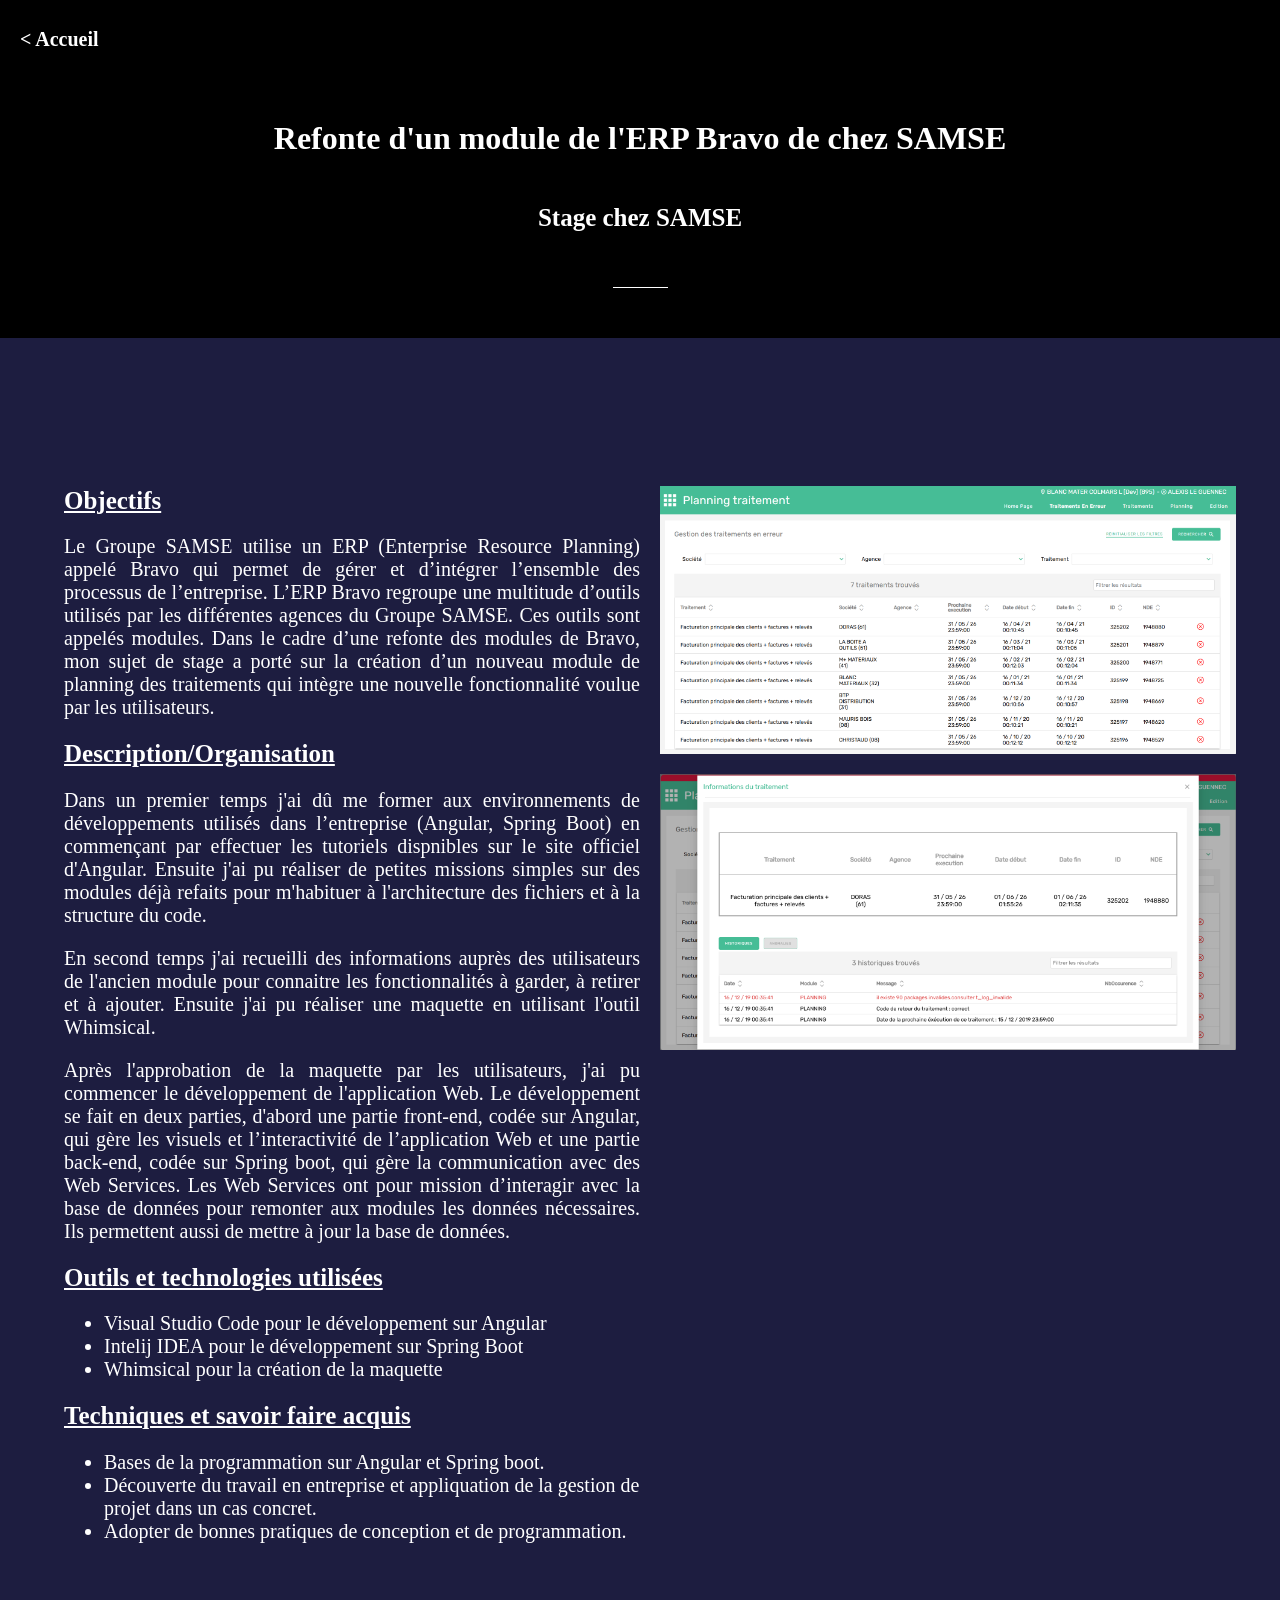
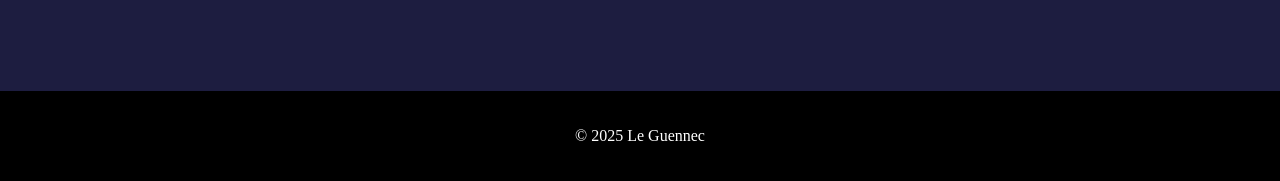
<file: projet1.html>
<!DOCTYPE html>
<html lang="fr">
<head>
    <title>Refonte d'un module de l'ERP Bravo de chez SAMSE</title>
    <meta charset="utf-8">
    <link rel="stylesheet" href="projet.css">
</head>
<body>
    <div class="navbar"><a href="index.html#projets"><b>&lt; Accueil</b></a></div>
    <header>
        
        <h1>Refonte d'un module de l'ERP Bravo de chez SAMSE</h1>
        <h3>Stage chez SAMSE</h3>
        <div class="ligne"></div>
    </header>
    <main>
        <div>
            <h2>Objectifs</h2>
            <p> Le Groupe SAMSE utilise un ERP (Enterprise Resource Planning) appelé Bravo 
                qui permet de gérer et d’intégrer l’ensemble des processus de l’entreprise. 
                L’ERP Bravo regroupe une multitude d’outils utilisés par les différentes agences du Groupe SAMSE. 
                Ces outils sont appelés modules. Dans le cadre d’une refonte des modules de Bravo,
                 mon sujet de stage a porté sur la création d’un nouveau module de planning des traitements qui intègre une nouvelle fonctionnalité voulue par les utilisateurs.<br>
            </p>

            <h2>Description/Organisation</h2>
            <p>Dans un premier temps j'ai dû me former aux environnements de développements utilisés dans l’entreprise (Angular, Spring Boot) en commençant par effectuer les tutoriels dispnibles sur le site officiel d'Angular.
                Ensuite j'ai pu réaliser de petites missions simples sur des modules déjà refaits pour m'habituer à l'architecture des fichiers et à la structure du code.
            </p>
            <p>En second temps j'ai recueilli des informations auprès des utilisateurs de l'ancien module pour connaitre les fonctionnalités à garder, à retirer et à ajouter.
                Ensuite j'ai pu réaliser une maquette en utilisant l'outil Whimsical. </p> 
            <p> Après l'approbation de la maquette par les utilisateurs, j'ai pu commencer le développement de l'application Web. 
                Le développement se fait en deux parties, d'abord une partie front-end, codée sur Angular, qui gère les visuels et l’interactivité de l’application Web
                 et une partie back-end, codée sur Spring boot, qui gère la communication avec des Web Services.
                  Les Web Services ont pour mission d’interagir avec la base de données pour remonter aux modules les données nécessaires. 
                  Ils permettent aussi de mettre à jour la base de données.
            </p> 

            <h2>Outils et technologies utilisées</h2>
            <ul>
                <li>Visual Studio Code pour le développement sur Angular</li>
                <li>Intelij IDEA pour le développement sur Spring Boot</li>
                <li>Whimsical pour la création de la maquette</li>
            </ul>

            <h2>Techniques et savoir faire acquis</h2>
            <ul>
                <li>Bases de la programmation sur Angular et Spring boot.</li>
                <li>Découverte du travail en entreprise et appliquation de la gestion de projet dans un cas concret.</li>
                <li>Adopter de bonnes pratiques de conception et de programmation.</li>
            </ul>
        </div>
        <div>
            <img src="images/screenshot_module1.png" alt="module planning des traitement">
            <img src="images/screenshot_module2.png" alt="modal">
        </div>
        
    </main>
    <footer>
        <p>&copy; 2025 Le Guennec</p>
    </footer>
</body>
</file>
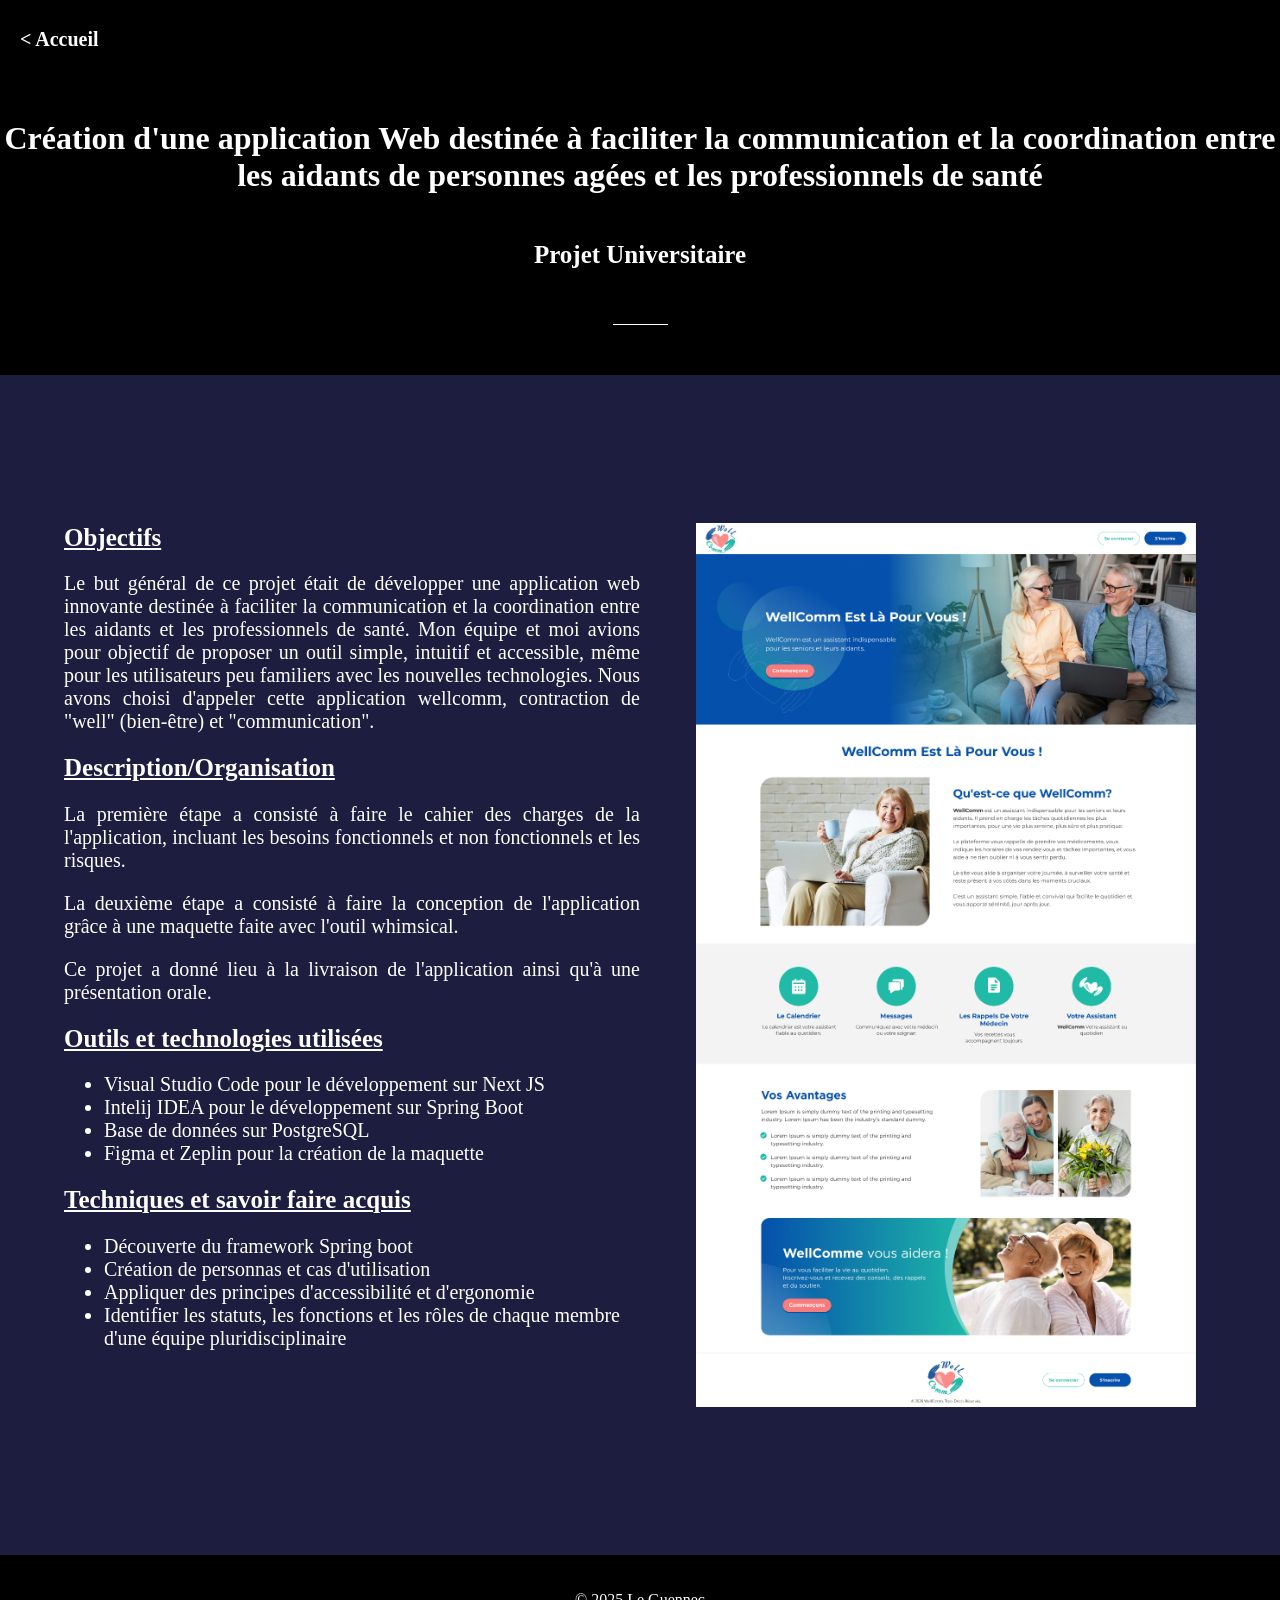
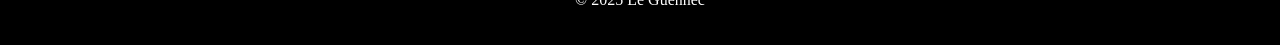
<file: projet2.html>
<!DOCTYPE html>
<html lang="fr">
<head>
    <title>Création d'une application Web destinée à faciliter la communication et la coordination entre les aidants de personnes agées et les professionnels de santé</title>
    <meta charset="utf-8">
    <link rel="stylesheet" href="projet.css">
</head>
<body>
    <div class="navbar"><a href="index.html#projets"><b>&lt; Accueil</b></a></div>
    <header>
        
        <h1>Création d'une application Web destinée à faciliter la communication et la coordination entre les aidants de personnes agées et les professionnels de santé</h1>
        <h3>Projet Universitaire</h3>
        <div class="ligne"></div>
    </header>
    <main>
        <div>
            <h2>Objectifs</h2>
            <p> Le but général de ce projet était de développer une application web innovante destinée à faciliter la communication et la coordination entre les aidants et les professionnels de santé.
                Mon équipe et moi avions pour objectif de proposer un outil simple, intuitif et accessible, même pour les utilisateurs peu familiers avec les nouvelles technologies.
                Nous avons choisi d'appeler cette application wellcomm, contraction de "well" (bien-être) et "communication".
            </p>

            <h2>Description/Organisation</h2>
            <p>La première étape a consisté à faire le cahier des charges de la l'application, incluant les besoins fonctionnels et non fonctionnels et les risques.</p>
            <p>La deuxième étape a consisté à faire la conception de l'application grâce à une maquette faite avec l'outil whimsical.</p>
            </p> 
            <p>
                Ce projet a donné lieu à la livraison de l'application ainsi qu'à une présentation orale.
            </p>

            <h2>Outils et technologies utilisées</h2>
            <ul>
                <li>Visual Studio Code pour le développement sur Next JS</li>
                <li>Intelij IDEA pour le développement sur Spring Boot</li>
                <li>Base de données sur PostgreSQL</li>
                <li>Figma et Zeplin pour la création de la maquette</li>
            </ul>

            <h2>Techniques et savoir faire acquis</h2>
            <ul>
                <li>Découverte du framework Spring boot</li>
                <li>Création de personnas et cas d'utilisation</li>
                <li>Appliquer des principes d'accessibilité et d'ergonomie</li>
                <li>Identifier les statuts, les fonctions et les rôles de chaque membre d'une
                équipe pluridisciplinaire</li>
            </ul>
        </div>
        
        <img src="images/WellCommHomePage.png" alt="Wellcom Home page">
    </main>
    <footer>
        <p>&copy; 2025 Le Guennec</p>
    </footer>
</body>
</file>
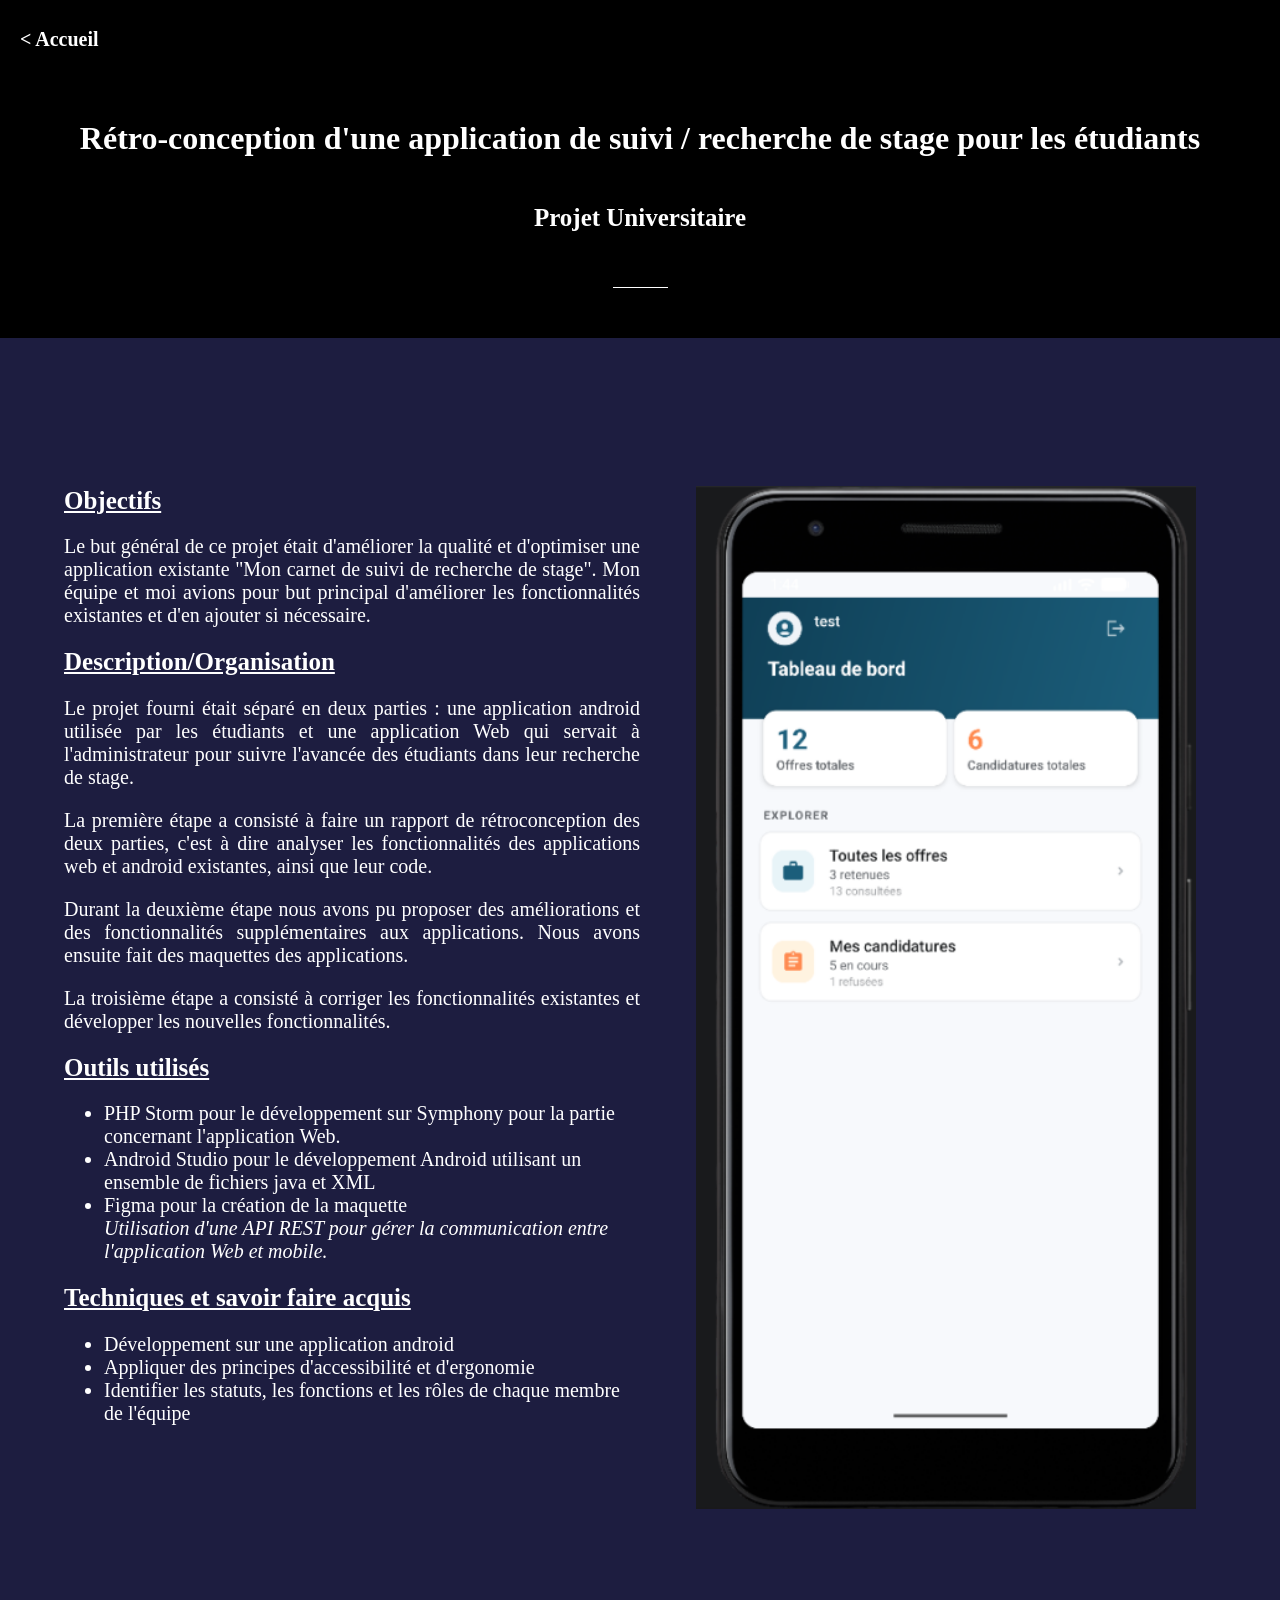
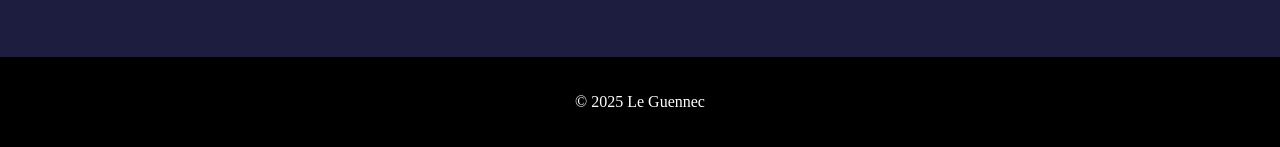
<file: projet3.html>
<!DOCTYPE html>
<html lang="fr">
<head>
    <title>Rétro-conception d'une application de suivi / recherche de stage pour les étudiants</title>
    <meta charset="utf-8">
    <link rel="stylesheet" href="projet.css">
</head>
<body>
    <div class="navbar"><a href="index.html#projets"><b>&lt; Accueil</b></a></div>
    <header>
        
        <h1>Rétro-conception d'une application de suivi / recherche de stage pour les étudiants</h1>
        <h3>Projet Universitaire</h3>
        <div class="ligne"></div>
    </header>
    <main>
        <div>
            <h2>Objectifs</h2>
           <p> Le but général de ce projet était d'améliorer la qualité et d'optimiser une application existante "Mon carnet de suivi de recherche de stage".
             Mon équipe et moi avions pour but principal d'améliorer les fonctionnalités existantes et d'en ajouter si nécessaire.
            </p>

            <h2>Description/Organisation</h2>
            <p>Le projet fourni était séparé en deux parties : une application android utilisée par les étudiants et une application Web qui servait à l'administrateur pour suivre l'avancée des étudiants dans leur recherche de stage.</p>
            <p>La première étape a consisté à faire un rapport de rétroconception des deux parties, c'est à dire analyser les fonctionnalités des applications web et android existantes, ainsi que leur code.</p>
            <p>Durant la deuxième étape nous avons pu proposer des améliorations et des fonctionnalités supplémentaires aux applications. Nous avons ensuite fait des maquettes des applications.</p>
            <p>La troisième étape a consisté à corriger les fonctionnalités existantes et développer les nouvelles fonctionnalités.
            </p>

            <h2>Outils utilisés</h2>
            <ul>
                <li>PHP Storm pour le développement sur Symphony pour la partie concernant l'application Web.</li>
                <li>Android Studio pour le développement Android utilisant un ensemble de fichiers java et XML</li>
                <li>Figma pour la création de la maquette</li>
                <i>Utilisation d'une API REST pour gérer la communication entre l'application Web et mobile.</i>
            </ul>

            <h2>Techniques et savoir faire acquis</h2>
            <ul>
                <li>Développement sur une application android</li>
                <li>Appliquer des principes d'accessibilité et d'ergonomie</li>
                <li>Identifier les statuts, les fonctions et les rôles de chaque membre de
                l'équipe</li>
            </ul>
        </div>
        <img src="images/SuiviStageEcran.png" alt="Suivi de stage ecran">
        
    </main>
    <footer>
        <p>&copy; 2025 Le Guennec</p>
    </footer>
</body>
</file>
<file: projet.css>
body{
   font-family: Calibri;
   cursor: default;
}
.ligne {
    background-color: white;
  width: 55px;
  height: 1px;
  margin:30px auto;

}

h2{
  font-size: 25px;
  text-decoration: underline;
}

h3{
  font-size: 25px;
  color: white;
}

header {
  background-color: black;
  padding: 20px 0;
  display: flex;
  flex-direction: column;
  align-items: center;
}

.navbar {
  display: flex;
  align-items: center;

  position: sticky;
  top: 0;
  background-color: black;
  z-index: 1000;
  padding: 0.5rem 0;
}

.navbar a{
    margin: 20px;
    color: white;
    text-decoration: none;
    font-size: 20px;
    
}

header a:hover {
    text-decoration: underline;
}

header h1{
    text-align: center;
    color: white;
}

main {
    display: flex;
    align-items: top;
    justify-content: space-between;
    background: rgba(29, 29, 64);
    padding: 10% 5% ;
    color: white;
    font-size: 20px;
}

main div{
  width: 50%;

}

main p{
  text-align: justify;
}

body{
    margin: 0px;
    color: #AAA;
}

footer {
  background-color: black;
  color: white;
  text-align: center;
  padding: 20px 0;
}

p {
  font-size: 20 px;
}

img {
    margin: 20px;
    width: 100%;
    max-width: 500px;
    height: auto;
    display: block;
}

div > img {
    margin: 20px;
    width: 100%;
    max-width: 700px;
    height: auto;
    display: block;
}
</file>
